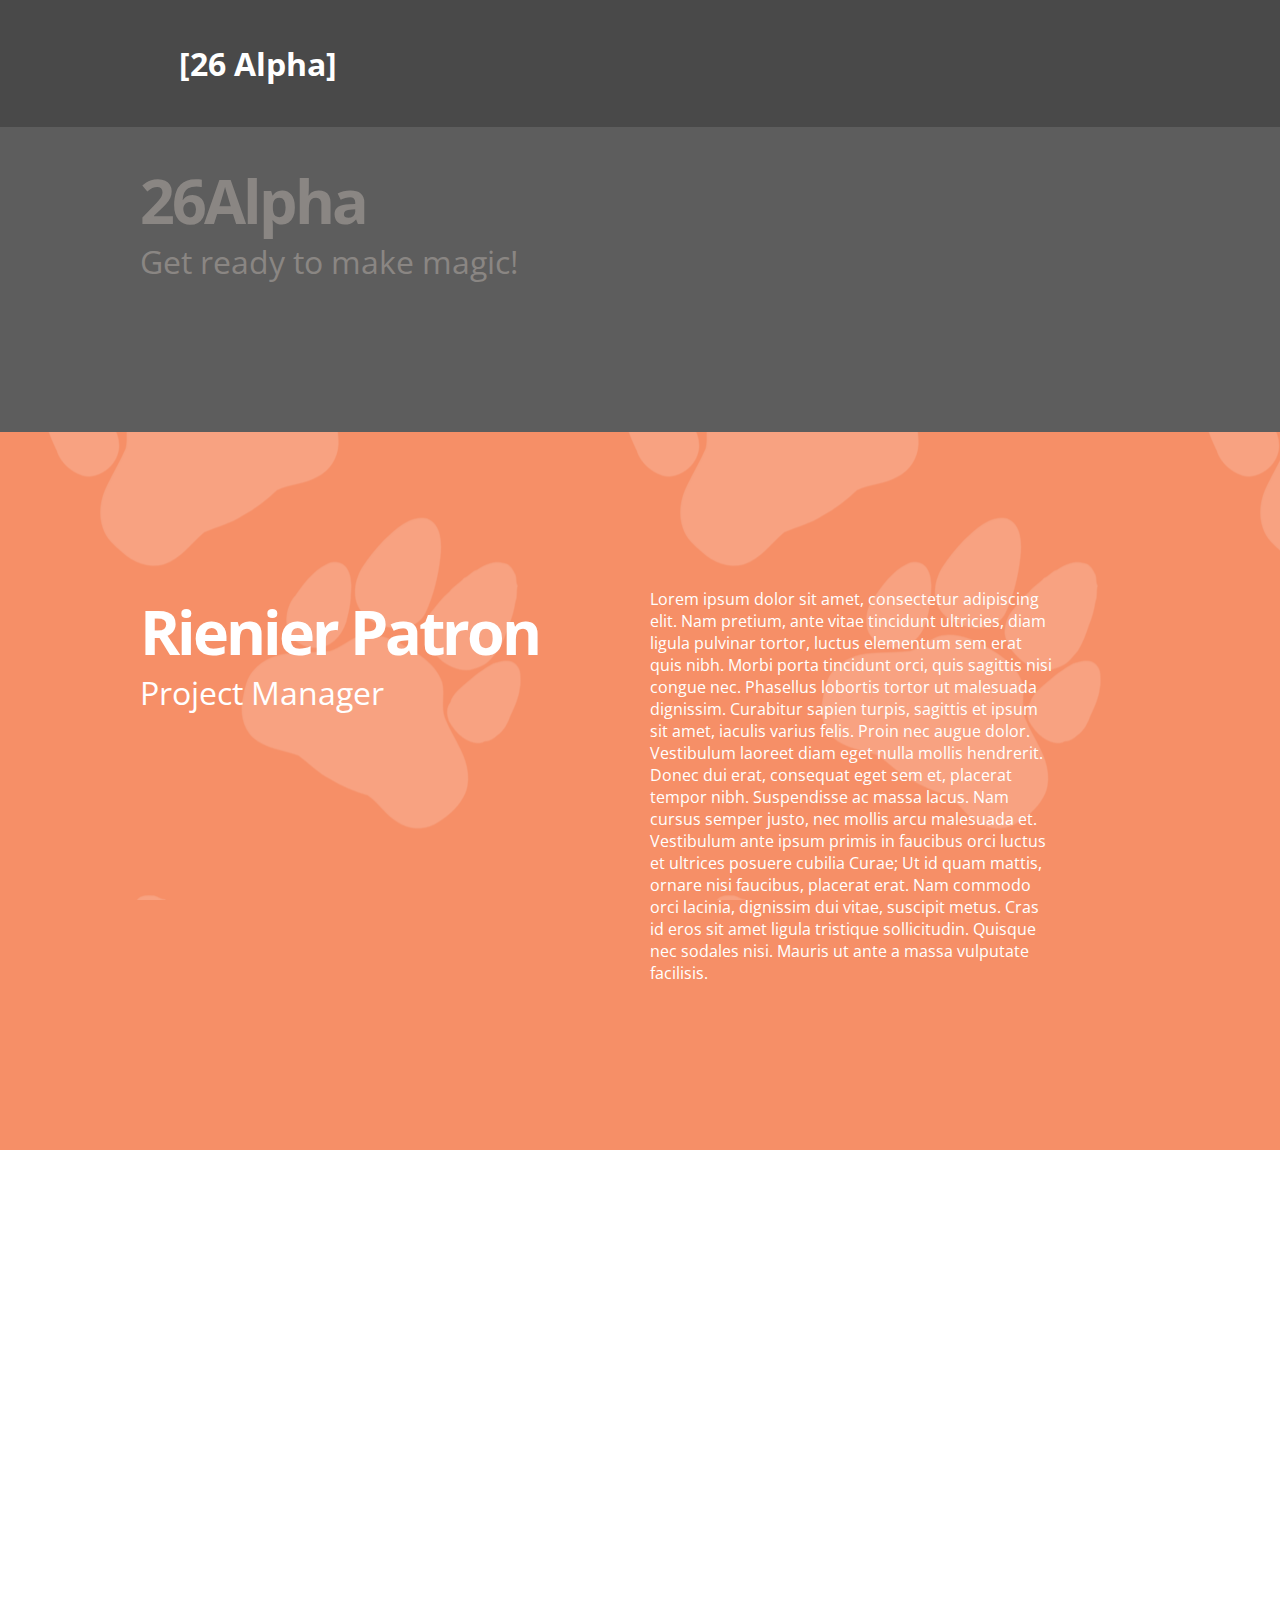
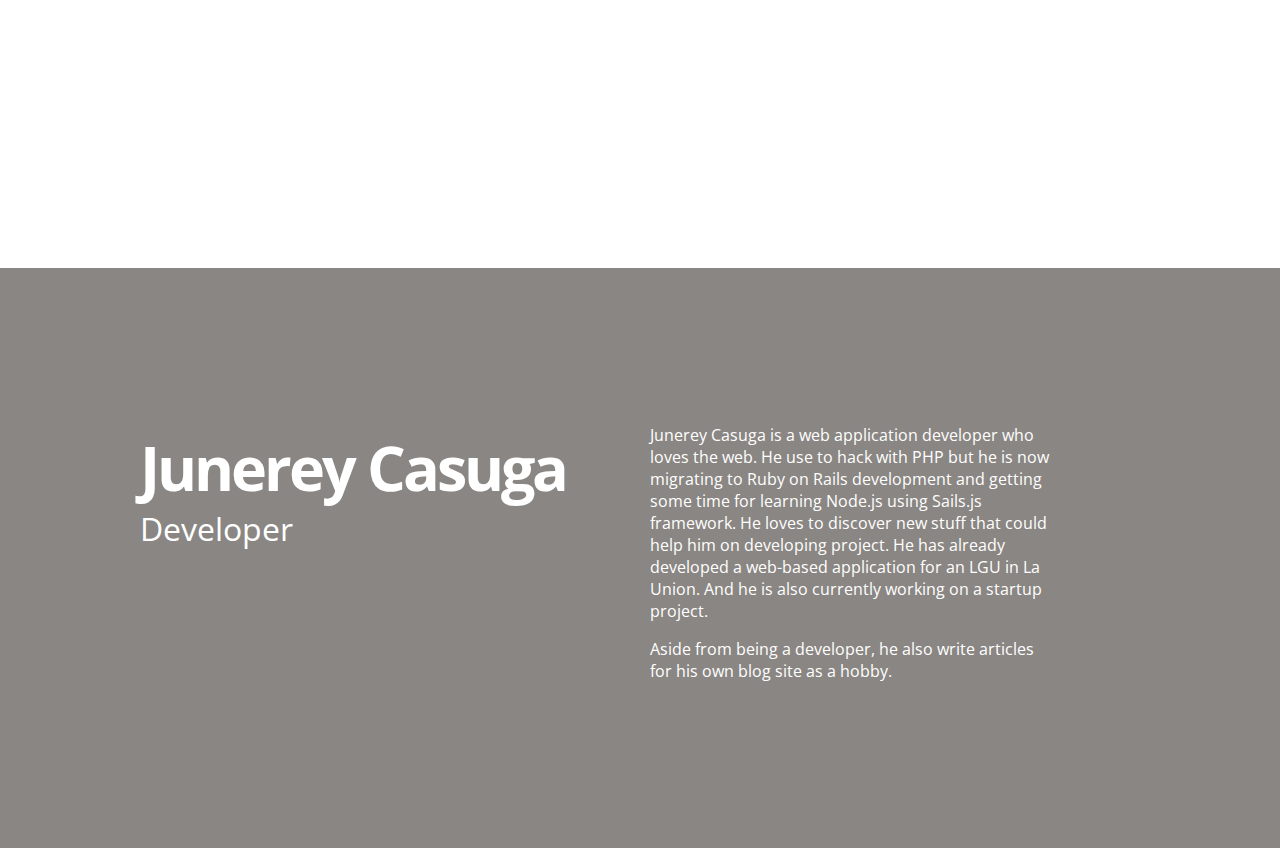
<file: index.html>
<!DOCTYPE HTML>
<!--[if lt IE 7]><html class="no-js lt-ie9 lt-ie8 lt-ie7"><![endif]-->
<!--[if IE 7]><html class="no-js lt-ie9 lt-ie8"><![endif]-->
<!--[if IE 8]><html class="no-js lt-ie9"><![endif]-->
<!--[if gt IE 8]><!--><html class="no-js"><!--<![endif]-->
<head>
	<meta http-equiv="Content-Type" content="text/html; charset=utf-8"/>
	<meta name="viewport" content="width=device-width, initial-scale = 1.0, user-scalable = no">
	<title>TwentySix Alpha</title>
	<link href='http://fonts.googleapis.com/css?family=Open+Sans:400,700,600' rel='stylesheet' type='text/css'>
	<link rel="stylesheet" href="css/normalize.css" type="text/css" media="screen">
	<link rel="stylesheet" href="css/grid.css" type="text/css" media="screen">
	<link rel="stylesheet" href="css/style.css" type="text/css" media="screen">
	<!-- <link rel="stylesheet" href="css/style.min.css" type="text/css" media="screen"> -->
	<!--[if IE]><script src="http://html5shim.googlecode.com/svn/trunk/html5.js"></script><![endif]-->
</head>

<body>

	<div class="menu">
		<div class="container clearfix">

			<div id="logo" class="grid_3">
				<h1>[26 Alpha]</h1>
			</div>

		</div>
	</div>


	<div class="slide" id="slide1" data-slide="1" data-stellar-background-ratio="0.5">
		<div class="container clearfix">

			<div id="content" class="grid_12">
				<h1>26Alpha</h1>
				<h2>Get ready to make magic!</h2>
			</div>

		</div>
	</div>



	<div class="slide" id="slide2" data-slide="2" data-stellar-background-ratio="0.5">
		<div class="container clearfix">

			<div id="content" class="grid_6">
				<h1>Rienier Patron</h1>
				<h2>Project Manager</h2>
			</div>

			<div id="content" class="grid_5 pull-right">
				<p>Lorem ipsum dolor sit amet, consectetur adipiscing elit. Nam pretium, ante vitae tincidunt ultricies, diam ligula pulvinar tortor, luctus elementum sem erat quis nibh. Morbi porta tincidunt orci, quis sagittis nisi congue nec. Phasellus lobortis tortor ut malesuada dignissim. Curabitur sapien turpis, sagittis et ipsum sit amet, iaculis varius felis. Proin nec augue dolor. Vestibulum laoreet diam eget nulla mollis hendrerit. Donec dui erat, consequat eget sem et, placerat tempor nibh. Suspendisse ac massa lacus. Nam cursus semper justo, nec mollis arcu malesuada et. Vestibulum ante ipsum primis in faucibus orci luctus et ultrices posuere cubilia Curae; Ut id quam mattis, ornare nisi faucibus, placerat erat. Nam commodo orci lacinia, dignissim dui vitae, suscipit metus. Cras id eros sit amet ligula tristique sollicitudin. Quisque nec sodales nisi. Mauris ut ante a massa vulputate facilisis.</p>
			</div>
		</div>
	</div>



	<div class="slide" id="slide3" data-slide="3" data-stellar-background-ratio="0.5">
		<div class="container clearfix">

			<div id="content" class="grid_6">
				<h1>Jeff Dalawampu</h1>
				<h2>Designer</h2>
			</div>

			<div id="content" class="grid_5 pull-right">
				<p>Lorem ipsum dolor sit amet, consectetur adipiscing elit. Nam pretium, ante vitae tincidunt ultricies, diam ligula pulvinar tortor, luctus elementum sem erat quis nibh. Morbi porta tincidunt orci, quis sagittis nisi congue nec. Phasellus lobortis tortor ut malesuada dignissim. Curabitur sapien turpis, sagittis et ipsum sit amet, iaculis varius felis. Proin nec augue dolor. Vestibulum laoreet diam eget nulla mollis hendrerit. Donec dui erat, consequat eget sem et, placerat tempor nibh. Suspendisse ac massa lacus. Nam cursus semper justo, nec mollis arcu malesuada et. Vestibulum ante ipsum primis in faucibus orci luctus et ultrices posuere cubilia Curae; Ut id quam mattis, ornare nisi faucibus, placerat erat. Nam commodo orci lacinia, dignissim dui vitae, suscipit metus. Cras id eros sit amet ligula tristique sollicitudin. Quisque nec sodales nisi. Mauris ut ante a massa vulputate facilisis.</p>
			</div>

		</div>
	</div>



	<div class="slide" id="slide4" data-slide="4" data-stellar-background-ratio="0.5">
		<div class="container clearfix">

			<div id="content" class="grid_6">
				<h1>Junerey Casuga</h1>
				<h2>Developer</h2>
			</div>

			<div id="content" class="grid_5 pull-right">
                <p>Junerey Casuga is a web application developer who loves the web. He use to hack with PHP but he is now migrating to Ruby on Rails development and getting some time for learning Node.js using Sails.js framework. He loves to discover new stuff that could help him on developing project. He has already developed a web-based application for an LGU in La Union. And he is also currently working on a startup project.</p>
                
                <p>Aside from being a developer, he also write articles for his own <a href="http://junereycasuga.github.io" target="_blank">blog site</a> as a hobby.</p>
			</div>
			</div>

		</div>
	</div>

	<script type="text/javascript" src="http://ajax.googleapis.com/ajax/libs/jquery/1.7.2/jquery.min.js"></script>
	<script type="text/javascript" src="js/jquery.stellar.min.js"></script>
	<script type="text/javascript" src="js/waypoints.min.js"></script>
	<script type="text/javascript" src="js/jquery.easing.1.3.js"></script>
	<script type="text/javascript" src="js/scripts.js"></script>
	<!-- <script type="text/javascript" src="js/scripts.min.js"></script> -->
</body>
</html>
</file>
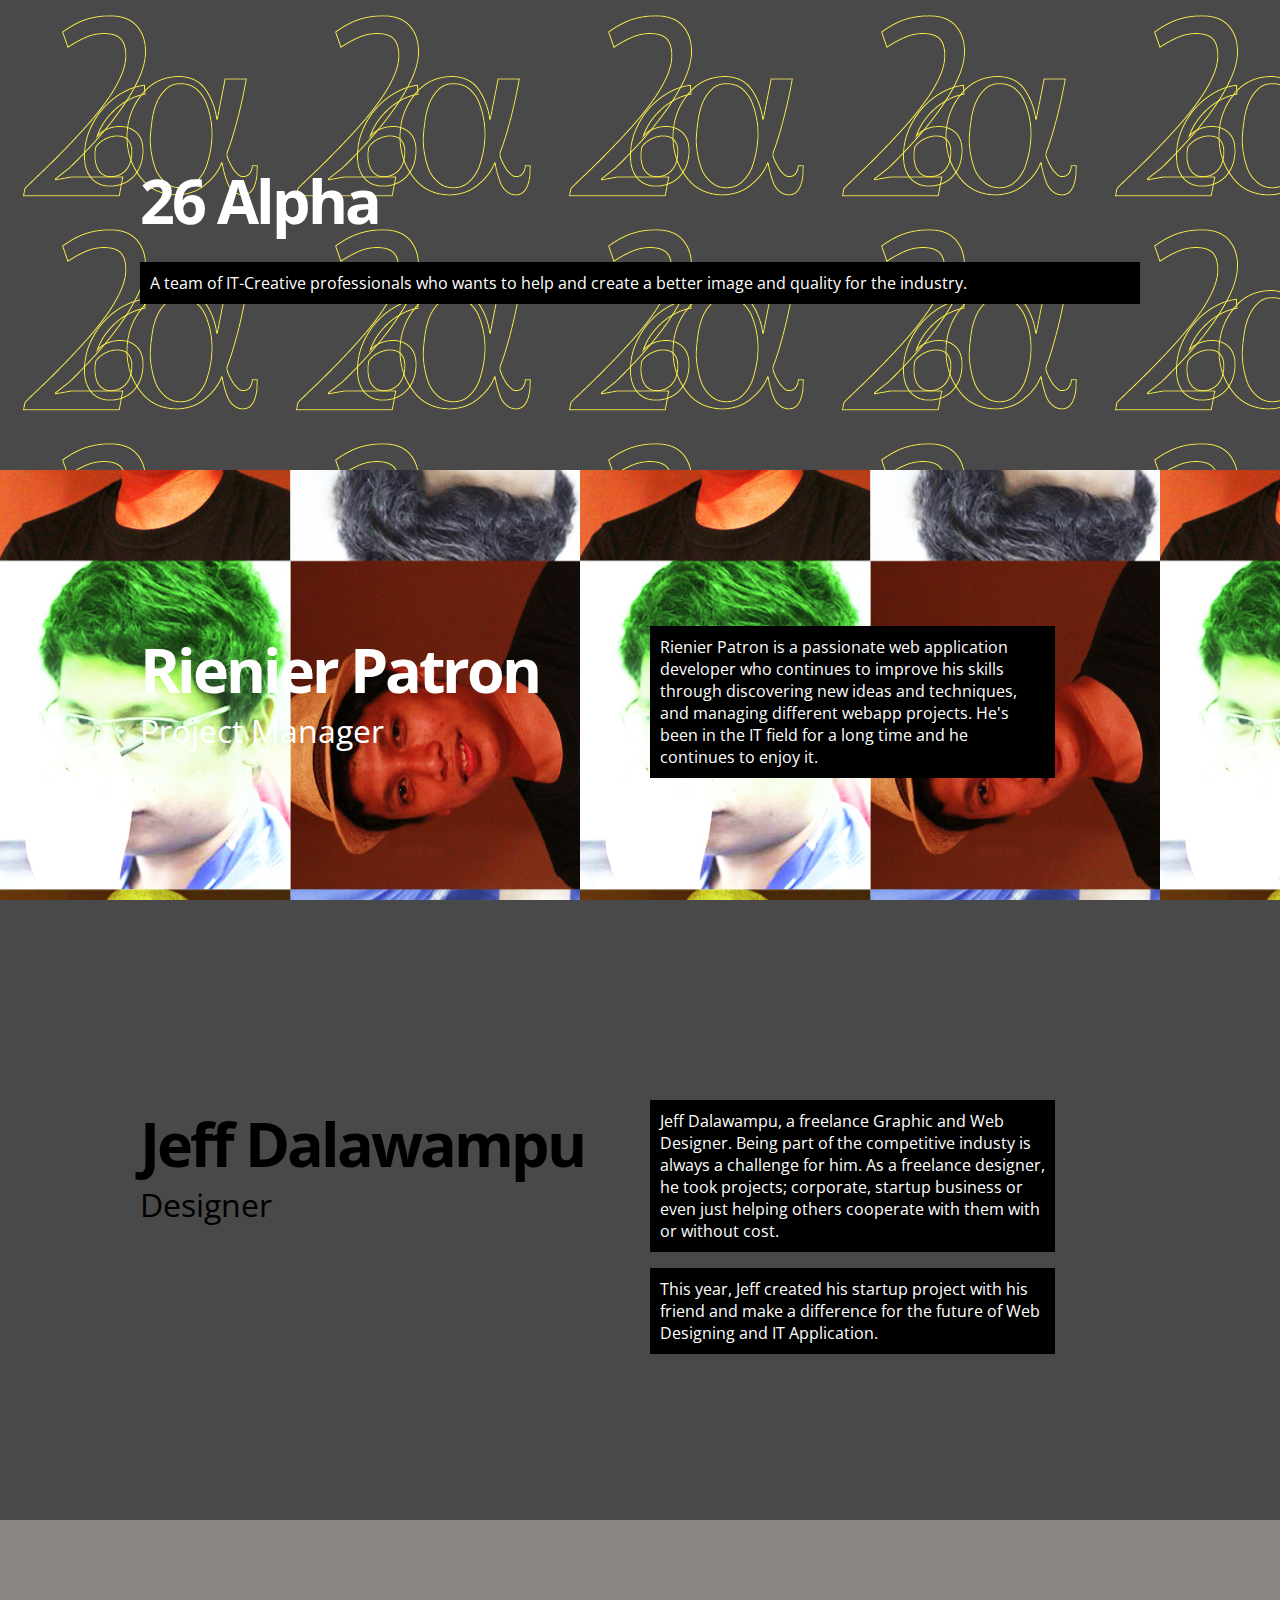
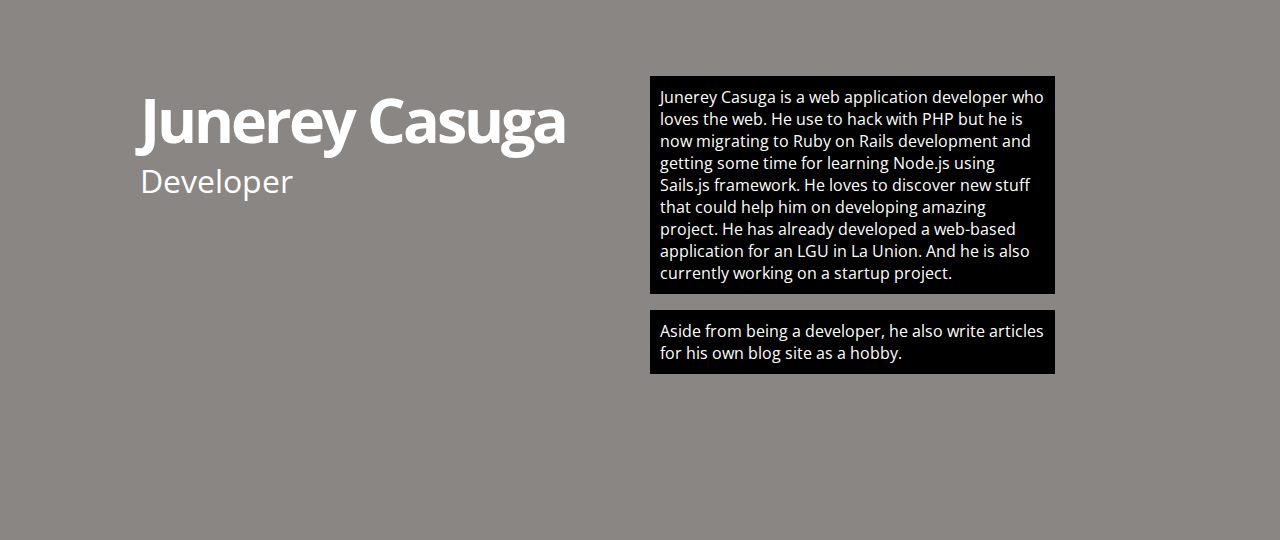
<file: public/index.html>
<!DOCTYPE HTML>
<!--[if lt IE 7]><html class="no-js lt-ie9 lt-ie8 lt-ie7"><![endif]-->
<!--[if IE 7]><html class="no-js lt-ie9 lt-ie8"><![endif]-->
<!--[if IE 8]><html class="no-js lt-ie9"><![endif]-->
<!--[if gt IE 8]><!--><html class="no-js"><!--<![endif]-->
<head>
	<meta http-equiv="Content-Type" content="text/html; charset=utf-8"/>
	<meta name="viewport" content="width=device-width, initial-scale = 1.0, user-scalable = no">
	<title>TwentySix Alpha</title>
	<link href='http://fonts.googleapis.com/css?family=Open+Sans:400,700,600' rel='stylesheet' type='text/css'>
	<link rel="stylesheet" href="css/normalize.css" type="text/css" media="screen">
	<link rel="stylesheet" href="css/grid.css" type="text/css" media="screen">
	<link rel="stylesheet" href="css/style.css" type="text/css" media="screen">
	<!-- <link rel="stylesheet" href="css/style.min.css" type="text/css" media="screen"> -->
	<!--[if IE]><script src="http://html5shim.googlecode.com/svn/trunk/html5.js"></script><![endif]-->
</head>

<body>

	<!-- <div class="menu">
		<div class="container clearfix">

			<div id="logo" class="grid_3">
				<h1>[26 Alpha]</h1>
			</div>

		</div>
	</div> -->


	<div class="slide" id="slide1" data-slide="1" data-stellar-background-ratio="0.5">
		<div class="container clearfix">

			<div id="content" class="grid_12">
				<h1>26 Alpha</h1>
				<p>A team of IT-Creative professionals who wants to help and create a better image and quality for the industry. </p>
			</div>

		</div>
	</div>



	<div class="slide" id="slide2" data-slide="2" data-stellar-background-ratio="0.5">
		<div class="container clearfix">

			<div id="content" class="grid_6">
				<h1>Rienier Patron</h1>
				<h2>Project Manager</h2>
			</div>

			<div id="content" class="grid_5 pull-right">
				<p>Rienier Patron is a passionate web application developer who continues to improve his skills through discovering new ideas and techniques, and managing different webapp projects. He's been in the IT field for a long time and he continues to enjoy it.</p>
			</div>
		</div>
	</div>



	<div class="slide" id="slide3" data-slide="3" data-stellar-background-ratio="0.5">
		<div class="container clearfix">

			<div id="content" class="grid_6">
				<h1>Jeff Dalawampu</h1>
				<h2>Designer</h2>
			</div>

			<div id="content" class="grid_5 pull-right">
				<p>Jeff Dalawampu, a freelance Graphic and Web Designer. Being part of the competitive industy is always
					a challenge for him. As a freelance designer, he took projects; corporate, startup business or even just helping others cooperate with them with or without cost. </p>

					<p>This year,  Jeff created his startup project with his friend and make a difference for the future of Web Designing and IT Application. 
					 </p>
			</div>

		</div>
	</div>



	<div class="slide" id="slide4" data-slide="4" data-stellar-background-ratio="0.5">
		<div class="container clearfix">

			<div id="content" class="grid_6">
				<h1>Junerey Casuga</h1>
				<h2>Developer</h2>
			</div>

			<div id="content" class="grid_5 pull-right">
                <p>Junerey Casuga is a web application developer who loves the web. He use to hack with PHP but he is now migrating to Ruby on Rails development and getting some time for learning Node.js using Sails.js framework. He loves to discover new stuff that could help him on developing amazing project. He has already developed a web-based application for an LGU in La Union. And he is also currently working on a startup project.</p>
                
                <p>Aside from being a developer, he also write articles for his own <a href="http://junereycasuga.github.io" target="_blank">blog site</a> as a hobby.</p>
			</div>
			</div>

		</div>
	</div>

	<script type="text/javascript" src="http://ajax.googleapis.com/ajax/libs/jquery/1.7.2/jquery.min.js"></script>
	<script type="text/javascript" src="js/jquery.stellar.min.js"></script>
	<script type="text/javascript" src="js/waypoints.min.js"></script>
	<script type="text/javascript" src="js/jquery.easing.1.3.js"></script>
	<script type="text/javascript" src="js/scripts.js"></script>
	<!-- <script type="text/javascript" src="js/scripts.min.js"></script> -->
</body>
</html>
</file>
<file: css/grid.css>
/* Computer */
.grid_1 { width: 6.5%; } 
.grid_2 { width: 15%; } 
.grid_3 { width: 23.5%; } 
.grid_4 { width: 32%; } 
.grid_5 { width: 40.5%; }
.grid_6 { width: 49%; } 
.grid_7 { width: 57.5%; } 
.grid_8 { width: 66%; } 
.grid_9 { width: 74.5%; } 
.grid_10 { width: 83%; } 
.grid_11 { width: 91.5%; } 
.grid_12 { width: 100%; } 

.grid_1,
.grid_2,
.grid_3,
.grid_4,
.grid_5,
.grid_6,
.grid_7,
.grid_8,
.grid_9,
.grid_10,
.grid_11,
.grid_12 {
	margin: 0 2% 1% 0;
	float: left;
	display: block;
}

.alpha{margin-left:0;}
.omega{margin-right:0;}

.container{
	width: 90%; /*width: 1000px;*/
	max-width: 1000px;
	margin: auto;
	
}



.clear{clear:both;display:block;overflow:hidden;visibility:hidden;width:0;height:0}.clearfix:after{clear:both;content:' ';display:block;font-size:0;line-height:0;visibility:hidden;width:0;height:0}* html .clearfix,*:first-child+html .clearfix{zoom:1}




/* Mobile */
@media screen and (max-width : 480px) {

.grid_1,
.grid_2,
.grid_3,
.grid_4,
.grid_5,
.grid_6,
.grid_7,
.grid_8,
.grid_9,
.grid_10,
.grid_11,
.grid_12 {
	width:100%;
}

}
</file>
<file: css/style.css>
/* Global */

body {
	font-family: 'Open Sans', sans-serif;
	font-weight: 400;
	font-size: 1em;
	color: #fff;
	background-color:#494949;
}
img {
	max-width: 100%;
}
a:link {
	color: #fff;
	text-decoration: none;
}
a:hover {
	color: #bde2df;
	text-decoration: none;
}
a:visited {
	color: #f68f67;
	text-decoration: none;
}





/* Navigation */

.menu {
	position:fixed;
	top:0px;
	width:100%; 
	height:auto; 
	background-color:#494949;
	z-index:100;
}
#logo {
	text-align: center;
	margin: 10px 0;
}
#nav {
	text-align: right;
	margin: 30px 0 0 0;
}
.navigation{
	float: right;
	list-style: none;
	margin: 0;
}
.navigation li{
	float: left;
	padding:0 0 0 50px;
}
.navigation li:hover{
	cursor:pointer;
	color: #a9d3d0;
}

.navigation .active{
	cursor:pointer;
	color: #f68f67;
	font-weight:bold;
}




/* General Slides */ 

.slide{
	background-attachment: fixed;
	width:100%;
	height:auto;
	position: relative;
	padding:140px 0;
}



/* Slide 1 */ 

#slide1{
	background-color:#5d5d5d;
}
#slide1 h1 {
	font-size: 3.8em;
	letter-spacing: -3px;
	line-height: 0px;
	color:#8a8683;
	font-weight: 700;
}
#slide1 h2 {
	font-size: 2em;
	color: #8a8683;
	line-height: 0px;
	padding-bottom:20px;
	font-weight: 400;
}




/* Slide 2 */ 

#slide2{
	background-image:url('../images/footprints.png');
	background-color:#f68f67;
	color:#ffffff;
}
#slide2 h1 {
	font-size: 3.8em;
	letter-spacing: -3px;
	line-height: 0px;
	color:#ffffff;
	font-weight: 700;
}
#slide2 h2 {
	font-size: 2em;
	color: #ffffff;
	line-height: 0px;
	padding-bottom:20px;
	font-weight: 400;
}




/* Slide 3 */ 

#slide3{
	background-image:url('../images/sunglasses.png');
	background-color:#ffffff;
	color:#ffffff;
}
#slide3 h1 {
	font-size: 3.8em;
	letter-spacing: -3px;
	line-height: 0px;
	color:#ffffff;
	font-weight: 700;
}
#slide3 h2 {
	font-size: 2em;
	color: #ffffff;
	line-height: 0px;
	padding-bottom:20px;
	font-weight: 400;
}
#test{
	background-color:#bde2df;
	color:#ffffff;
	text-align:center;
	font-size: 2em;
	font-weight: 400;
}




/* Slide 4 */

#slide4{
	background-image:url('../images/footprints.png');
	background-color:#8a8683;
	color:#ffffff;
}
#slide4 h1 {
	font-size: 3.8em;
	letter-spacing: -3px;
	line-height: 0px;
	color:#ffffff;
	font-weight: 700;
}
#slide4 h2 {
	font-size: 2em;
	color: #ffffff;
	line-height: 0px;
	padding-bottom:20px;
	font-weight: 400;
}





/* Tablet */
@media screen and (max-width: 1024px) {

#logo {
	width: 100%;
	text-align: center;
}

#nav {
	width:100%;
	text-align:center;
	margin:10px 0;
}

.navigation{
	width: 100%;
	float: center;
	list-style: none;
	margin: 0;
	padding:0;
}

.navigation li{
	float: left;
	width:25%;
	padding:0;
}

.slide{
	background-attachment: fixed;
	width:100%;
	position: relative;
	padding:150px 0;
}

#decorative {
	display:none;
}

#content {
	text-align:center;
	width:100%;
}

#slide1 h1 {
	line-height: 1em;
}
#slide1 h2 {
	line-height: 1em;
}
#slide2 h1 {
	line-height: 1em;
}
#slide2 h2 {
	line-height: 1em;
}
#slide3 h1 {
	line-height: 1em;
}
#slide3 h2 {
	line-height: 1em;
}
#slide4 h1 {
	line-height: 1em;
}
#slide4 h2 {
	line-height: 1em;
}

}




/* Mobile */
@media screen and (max-width: 480px) {

#logo {
	width: 100%;
	text-align: center;
}

#nav {
	width:100%;
	margin:5px 0;
}

.navigation{
	width: 100%;
	float: left;
	list-style: none;
	margin: 0;
	padding:0;
}

.navigation li{
	float: left;
	width:25%;
}

.slide{
	background-attachment: fixed;
	width:100%;
	position: relative;
	padding:150px 0;
}


#slide1 h1 {
	line-height: 1em;
}
#slide1 h2 {
	line-height: 1em;
}
#slide2 h1 {
	line-height: 1em;
}
#slide2 h2 {
	line-height: 1em;
}
#slide3 h1 {
	line-height: 1em;
}
#slide3 h2 {
	line-height: 1em;
}
#slide4 h1 {
	line-height: 1em;
}
#slide4 h2 {
	line-height: 1em;
}


}
</file>
<file: public/css/grid.css>
/* Computer */
.grid_1 { width: 6.5%; } 
.grid_2 { width: 15%; } 
.grid_3 { width: 23.5%; } 
.grid_4 { width: 32%; } 
.grid_5 { width: 40.5%; }
.grid_6 { width: 49%; } 
.grid_7 { width: 57.5%; } 
.grid_8 { width: 66%; } 
.grid_9 { width: 74.5%; } 
.grid_10 { width: 83%; } 
.grid_11 { width: 91.5%; } 
.grid_12 { width: 100%; } 

.grid_1,
.grid_2,
.grid_3,
.grid_4,
.grid_5,
.grid_6,
.grid_7,
.grid_8,
.grid_9,
.grid_10,
.grid_11,
.grid_12 {
	margin: 0 2% 1% 0;
	float: left;
	display: block;
}

.alpha{margin-left:0;}
.omega{margin-right:0;}

.container{
	width: 90%; /*width: 1000px;*/
	max-width: 1000px;
	margin: auto;
	
}



.clear{clear:both;display:block;overflow:hidden;visibility:hidden;width:0;height:0}.clearfix:after{clear:both;content:' ';display:block;font-size:0;line-height:0;visibility:hidden;width:0;height:0}* html .clearfix,*:first-child+html .clearfix{zoom:1}




/* Mobile */
@media screen and (max-width : 480px) {

.grid_1,
.grid_2,
.grid_3,
.grid_4,
.grid_5,
.grid_6,
.grid_7,
.grid_8,
.grid_9,
.grid_10,
.grid_11,
.grid_12 {
	width:100%;
}

}
</file>
<file: public/css/style.css>
/* Global */

body {
	font-family: 'Open Sans', sans-serif;
	font-weight: 400;
	font-size: 1em;
	color: #fff;
	background-color:#494949;
}
img {
	max-width: 100%;
}
a:link {
	color: #fff;
	text-decoration: none;
}
a:hover {
	color: #bde2df;
	text-decoration: none;
}
a:visited {
	color: #f68f67;
	text-decoration: none;
}

p{
	background-color: #000;
	padding: 10px;
}





/* Navigation */

.menu {
	position:fixed;
	top:0px;
	width:100%; 
	height:auto; 
	background-color:#494949;
	z-index:100;
}
#logo {
	text-align: center;
	margin: 10px 0;
}
#nav {
	text-align: right;
	margin: 30px 0 0 0;
}
.navigation{
	float: right;
	list-style: none;
	margin: 0;
}
.navigation li{
	float: left;
	padding:0 0 0 50px;
}
.navigation li:hover{
	cursor:pointer;
	color: #a9d3d0;
}

.navigation .active{
	cursor:pointer;
	color: #f68f67;
	font-weight:bold;
}




/* General Slides */ 

.slide{
	background-attachment: fixed;
	width:100%;
	height:auto;
	position: relative;
	padding:140px 0;
}



/* Slide 1 */ 

#slide1{
	background-color:#5d5d5d;
	background-image: url('../images/26a.png');
	background-repeat: none;
}
#slide1 h1 {
	font-size: 3.8em;
	letter-spacing: -3px;
	line-height: 0px;
	color:#fff;
	font-weight: 700;
}
#slide1 h2 {
	font-size: 2em;
	color: #F9ED32;
	line-height: 0px;
	padding-bottom:20px;
	font-weight: 400;
}




/* Slide 2 */ 

#slide2{
	background-image:url('../images/ren.jpg');
	background-color:#f68f67;
	color:#ffffff;
}
#slide2 h1 {
	font-size: 3.8em;
	letter-spacing: -3px;
	line-height: 0px;
	color:#fff;
	font-weight: 700;

}
#slide2 h2 {
	font-size: 2em;
	color: #ffffff;
	line-height: 0px;
	padding-bottom:20px;
	font-weight: 400;
}




/* Slide 3 */ 

#slide3{
	background-image:url('../images/jef.jpg');
	background-color:#ffffff;
	color:#ffffff;
}
#slide3 h1 {
	font-size: 3.8em;
	letter-spacing: -3px;
	line-height: 0px;
	color:#000;
	font-weight: 700;
}
#slide3 h2 {
	font-size: 2em;
	color: #000;
	line-height: 0px;
	padding-bottom:20px;
	font-weight: 400;
}
#test{
	background-color:#bde2df;
	color:#ffffff;
	text-align:center;
	font-size: 2em;
	font-weight: 400;
}




/* Slide 4 */

#slide4{
	background-image:url('../images/jun.jpg');
	background-color:#8a8683;
	color:#ffffff;
}
#slide4 h1 {
	font-size: 3.8em;
	letter-spacing: -3px;
	line-height: 0px;
	color:#ffffff;
	font-weight: 700;
}
#slide4 h2 {
	font-size: 2em;
	color: #ffffff;
	line-height: 0px;
	padding-bottom:20px;
	font-weight: 400;
}





/* Tablet */
@media screen and (max-width: 1024px) {

#logo {
	width: 100%;
	text-align: center;
}

#nav {
	width:100%;
	text-align:center;
	margin:10px 0;
}

.navigation{
	width: 100%;
	float: center;
	list-style: none;
	margin: 0;
	padding:0;
}

.navigation li{
	float: left;
	width:25%;
	padding:0;
}

.slide{
	background-attachment: fixed;
	width:100%;
	position: relative;
	padding:150px 0;
}

#decorative {
	display:none;
}

#content {
	text-align:center;
	width:100%;
}

#slide1 h1 {
	line-height: 1em;
}
#slide1 h2 {
	line-height: 1em;
}
#slide2 h1 {
	line-height: 1em;
}
#slide2 h2 {
	line-height: 1em;
}
#slide3 h1 {
	line-height: 1em;
}
#slide3 h2 {
	line-height: 1em;
}
#slide4 h1 {
	line-height: 1em;
}
#slide4 h2 {
	line-height: 1em;
}

}




/* Mobile */
@media screen and (max-width: 480px) {

#logo {
	width: 100%;
	text-align: center;
}

#nav {
	width:100%;
	margin:5px 0;
}

.navigation{
	width: 100%;
	float: left;
	list-style: none;
	margin: 0;
	padding:0;
}

.navigation li{
	float: left;
	width:25%;
}

.slide{
	background-attachment: fixed;
	width:100%;
	position: relative;
	padding:150px 0;
}


#slide1 h1 {
	line-height: 1em;
}
#slide1 h2 {
	line-height: 1em;
}
#slide2 h1 {
	line-height: 1em;
}
#slide2 h2 {
	line-height: 1em;
}
#slide3 h1 {
	line-height: 1em;
}
#slide3 h2 {
	line-height: 1em;
}
#slide4 h1 {
	line-height: 1em;
}
#slide4 h2 {
	line-height: 1em;
}


}
</file>
